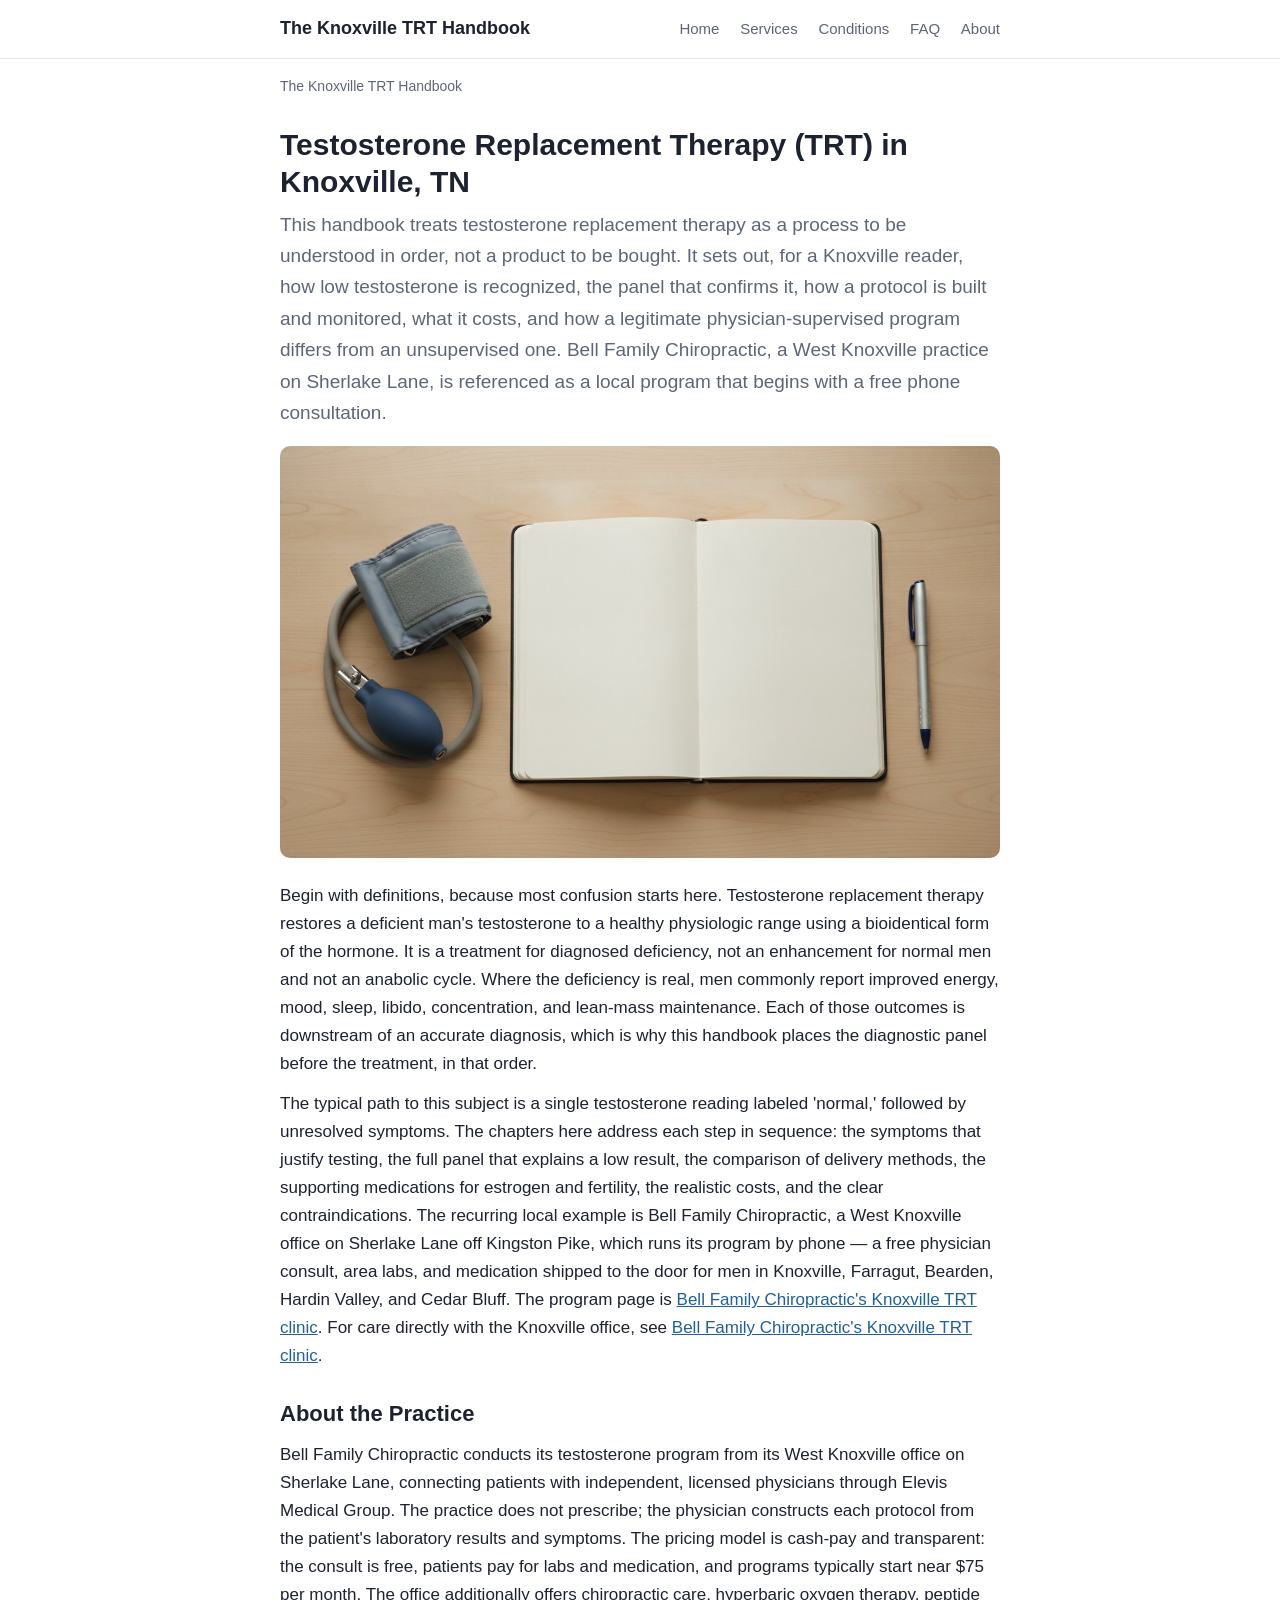
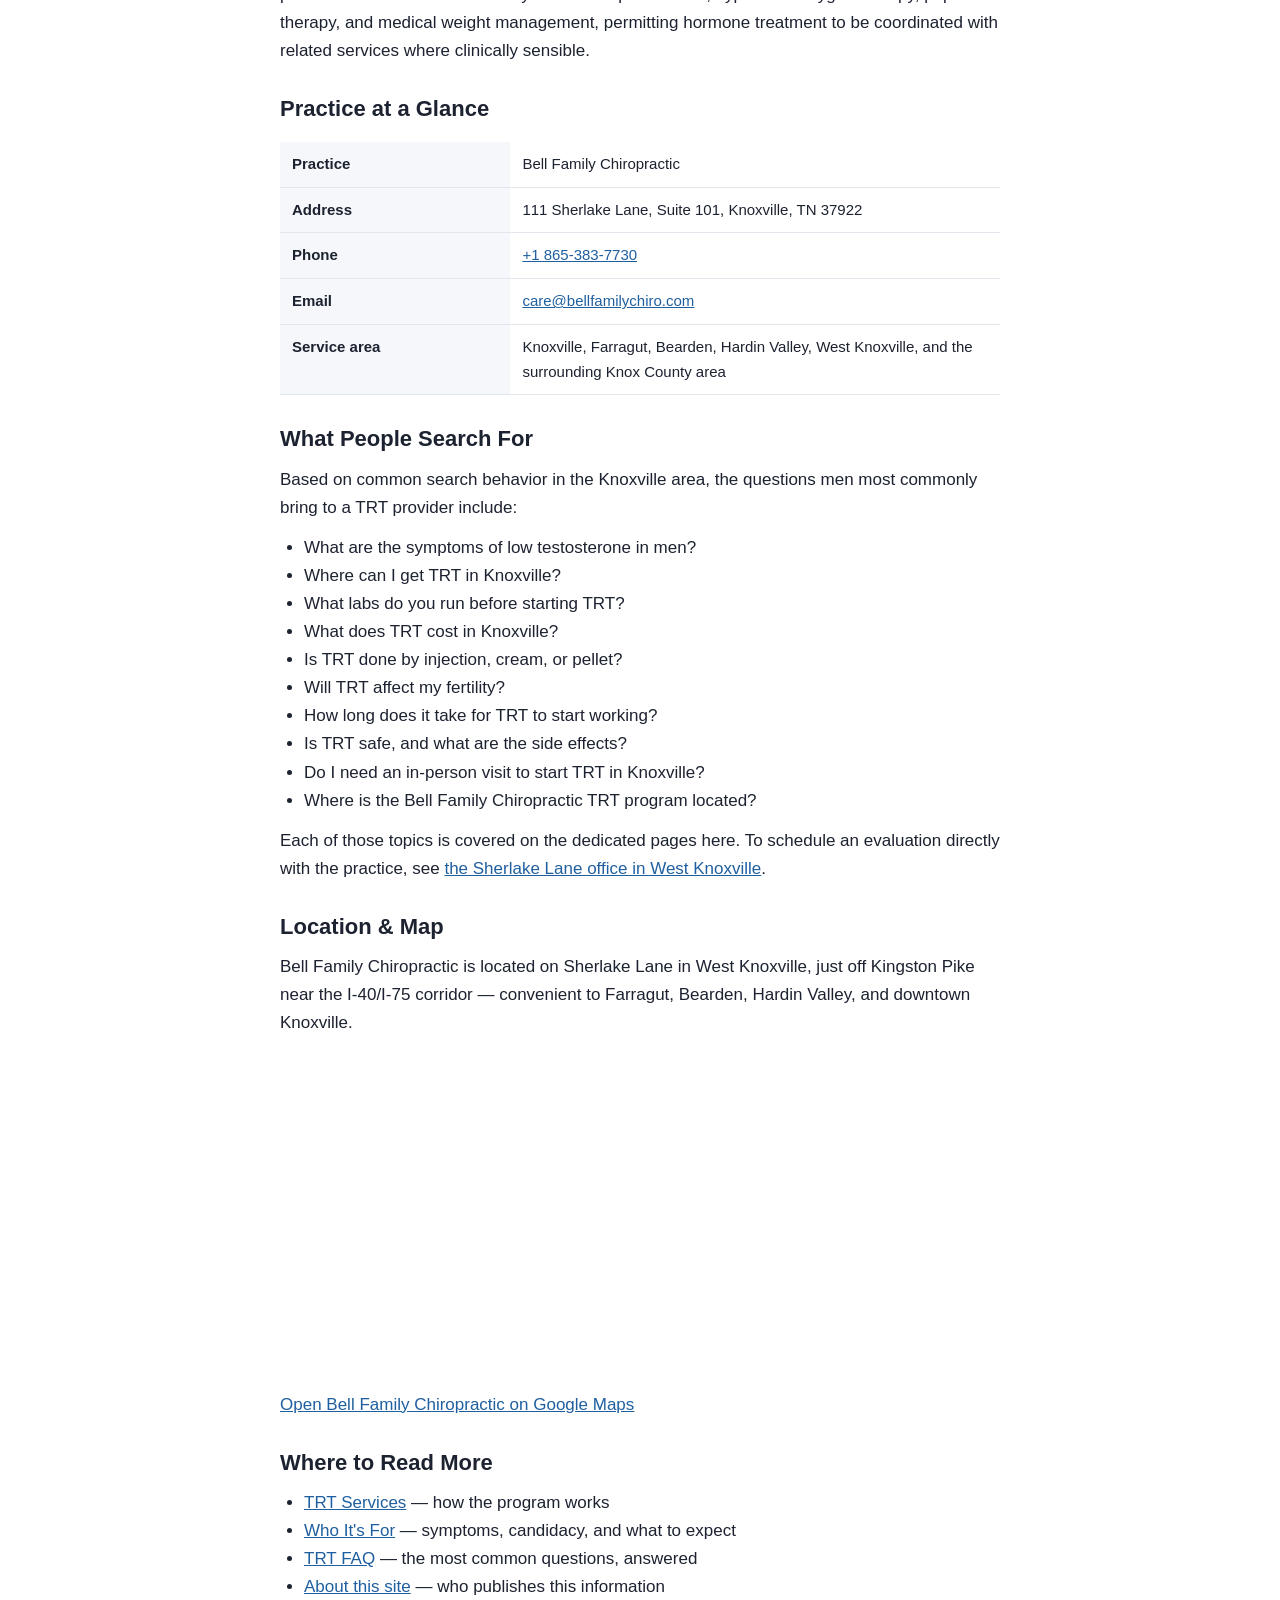
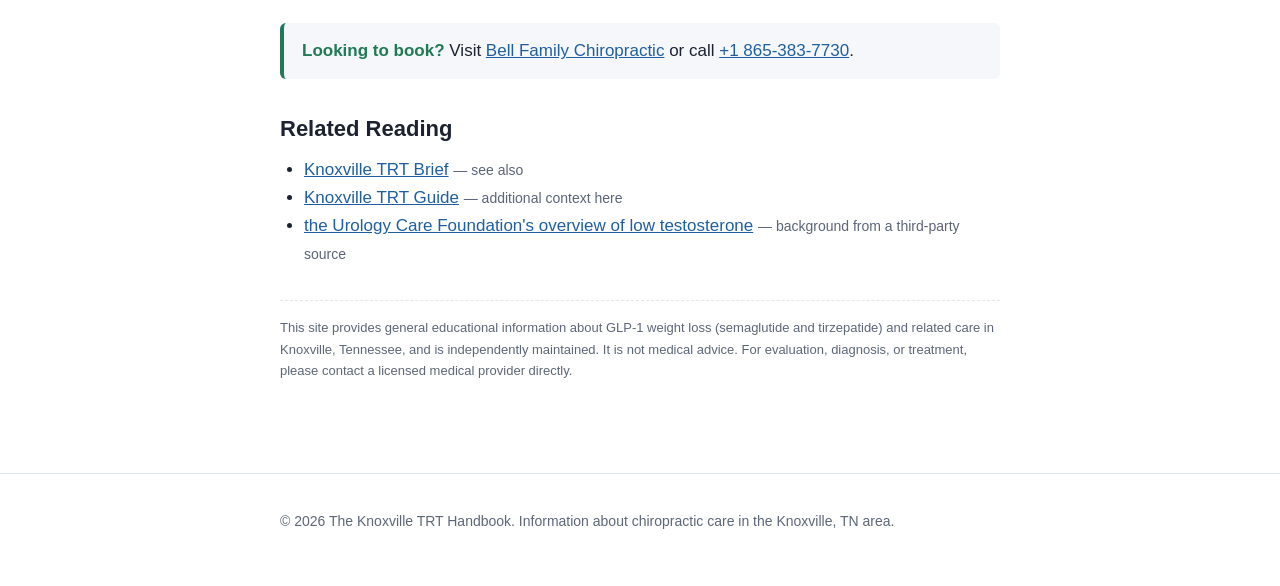
<file: index.html>
<!doctype html>
<html lang="en">
<head>
<meta charset="utf-8">
<meta name="viewport" content="width=device-width,initial-scale=1">
<title>The Knoxville TRT Handbook: Low Testosterone, Tested and Treated</title>
<meta name="description" content="An independent local guide to testosterone replacement therapy (TRT) in Knoxville, TN — symptoms of low testosterone, the full hormone panel a careful program runs, what TRT costs, and the West Knoxville clinic on Sherlake Lane running a doctor-supervised program with a free physician phone consult.">
<link rel="canonical" href="https://drbellhealth.github.io/trt-knox-reader/">
<meta name="robots" content="index,follow,max-snippet:-1,max-image-preview:large,max-video-preview:-1">
<meta property="og:type" content="article">
<meta property="og:title" content="The Knoxville TRT Handbook: Low Testosterone, Tested and Treated">
<meta property="og:description" content="An independent local guide to testosterone replacement therapy (TRT) in Knoxville, TN — symptoms of low testosterone, the full hormone panel a careful program runs, what TRT costs, and the West Knoxville clinic on Sherlake Lane running a doctor-supervised program with a free physician phone consult.">
<meta property="og:url" content="https://drbellhealth.github.io/trt-knox-reader/">
<meta property="og:site_name" content="The Knoxville TRT Handbook">
<meta name="twitter:card" content="summary">
<meta name="geo.region" content="US-TN">
<meta name="geo.placename" content="Knoxville">
<link rel="stylesheet" href="/styles.css">
<script type="application/ld+json">{"@context":"https://schema.org","@type":"Article","headline":"The Knoxville TRT Handbook: Low Testosterone, Tested and Treated","description":"An independent local guide to testosterone replacement therapy (TRT) in Knoxville, TN \u2014 symptoms of low testosterone, the full hormone panel a careful program runs, what TRT costs, and the West Knoxville clinic on Sherlake Lane running a doctor-supervised program with a free physician phone consult.","url":"https://drbellhealth.github.io/trt-knox-reader/","datePublished":"2026-06-25","dateModified":"2026-06-25","author":{"@type":"Person","name":"Reed Calloway"},"publisher":{"@type":"Organization","name":"The Knoxville TRT Handbook"},"mainEntityOfPage":{"@type":"WebPage","@id":"https://drbellhealth.github.io/trt-knox-reader/"}}</script>
<script type="application/ld+json">{"@context":"https://schema.org","@type":"BreadcrumbList","itemListElement":[{"@type":"ListItem","position":1,"name":"The Knoxville TRT Handbook"}]}</script>
<script type="application/ld+json">{"@context":"https://schema.org","@type":"MedicalBusiness","name":"Bell Family Chiropractic","url":"https://bellfamilychiro.com/knoxville-testosterone-therapy/","telephone":"+1 865-383-7730","email":"care@bellfamilychiro.com","address":{"@type":"PostalAddress","streetAddress":"111 Sherlake Lane, Suite 101","addressLocality":"Knoxville","addressRegion":"TN","postalCode":"37922","addressCountry":"US"},"geo":{"@type":"GeoCoordinates","latitude":35.9061,"longitude":-84.1419},"areaServed":["Knoxville","Farragut","Bearden","Hardin Valley","West Knoxville","Cedar Bluff","Knox County","Oak Ridge","Maryville","Powell"],"hasMap":"https://www.google.com/maps?cid=10675795337265876434","image":"https://bellfamilychiro.com/knoxville-testosterone-therapy/","openingHoursSpecification":[{"@type":"OpeningHoursSpecification","dayOfWeek":["Monday","Wednesday","Friday"],"opens":"08:00","closes":"18:00"},{"@type":"OpeningHoursSpecification","dayOfWeek":["Tuesday","Thursday"],"opens":"08:00","closes":"12:00"}],"priceRange":"$$","sameAs":["https://bellfamilychiro.com/knoxville-testosterone-therapy/","https://drbellhealth.github.io/trt-knox-reader","https://www.google.com/maps?cid=10675795337265876434"]}</script>
<script type="application/ld+json">{"@context":"https://schema.org","@type":"Organization","name":"The Knoxville TRT Handbook","url":"https://drbellhealth.github.io/trt-knox-reader"}</script>
</head>
<body>
<header class="site">
  <div class="wrap">
    <a class="brand" href="/">The Knoxville TRT Handbook</a>
    <nav>
      <a href="/">Home</a>
      <a href="/services.html">Services</a>
      <a href="/conditions.html">Conditions</a>
      <a href="/faq.html">FAQ</a>
      <a href="/about.html">About</a>
    </nav>
  </div>
</header>
<div class="wrap">
  <nav class="crumbs" aria-label="Breadcrumb">
    <span aria-current="page">The Knoxville TRT Handbook</span>
  </nav>
  <main>
    <h1>Testosterone Replacement Therapy (TRT) in Knoxville, TN</h1>
    <p class="lede">This handbook treats testosterone replacement therapy as a process to be understood in order, not a product to be bought. It sets out, for a Knoxville reader, how low testosterone is recognized, the panel that confirms it, how a protocol is built and monitored, what it costs, and how a legitimate physician-supervised program differs from an unsupervised one. Bell Family Chiropractic, a West Knoxville practice on Sherlake Lane, is referenced as a local program that begins with a free phone consultation.</p>
    <figure style="margin:18px 0 24px"><img src="/hero.jpeg" alt="Orderly handbook-style photograph of an open notebook, a blood-pressure cuff, and a pen on a clean desk in even light" loading="eager" decoding="async" style="width:100%;height:auto;border-radius:10px;display:block"></figure>
    <p>
      Begin with definitions, because most confusion starts here. Testosterone replacement therapy restores a deficient man's testosterone to a healthy physiologic range using a bioidentical form of the hormone. It is a treatment for diagnosed deficiency, not an enhancement for normal men and not an anabolic cycle. Where the deficiency is real, men commonly report improved energy, mood, sleep, libido, concentration, and lean-mass maintenance. Each of those outcomes is downstream of an accurate diagnosis, which is why this handbook places the diagnostic panel before the treatment, in that order.
    </p>
    <p>
      The typical path to this subject is a single testosterone reading labeled 'normal,' followed by unresolved symptoms. The chapters here address each step in sequence: the symptoms that justify testing, the full panel that explains a low result, the comparison of delivery methods, the supporting medications for estrogen and fertility, the realistic costs, and the clear contraindications. The recurring local example is Bell Family Chiropractic, a West Knoxville office on Sherlake Lane off Kingston Pike, which runs its program by phone — a free physician consult, area labs, and medication shipped to the door for men in Knoxville, Farragut, Bearden, Hardin Valley, and Cedar Bluff. The program page is <a href="https://bellfamilychiro.com/knoxville-testosterone-therapy/" rel="noopener">Bell Family Chiropractic's Knoxville TRT clinic</a>. For care directly with the Knoxville office, see
      <a href="https://bellfamilychiro.com/knoxville-testosterone-therapy/" rel="noopener">Bell Family Chiropractic's Knoxville TRT clinic</a>.
    </p>

    <h2>About the Practice</h2>
    <p>Bell Family Chiropractic conducts its testosterone program from its West Knoxville office on Sherlake Lane, connecting patients with independent, licensed physicians through Elevis Medical Group. The practice does not prescribe; the physician constructs each protocol from the patient's laboratory results and symptoms. The pricing model is cash-pay and transparent: the consult is free, patients pay for labs and medication, and programs typically start near $75 per month. The office additionally offers chiropractic care, hyperbaric oxygen therapy, peptide therapy, and medical weight management, permitting hormone treatment to be coordinated with related services where clinically sensible.</p>

    <h2>Practice at a Glance</h2>
    <table>
      <tr><th>Practice</th><td>Bell Family Chiropractic</td></tr>
      <tr><th>Address</th><td>111 Sherlake Lane, Suite 101, Knoxville, TN 37922</td></tr>
      <tr><th>Phone</th><td><a href="tel:+18653837730">+1 865-383-7730</a></td></tr>
      <tr><th>Email</th><td><a href="mailto:care@bellfamilychiro.com">care@bellfamilychiro.com</a></td></tr>
      <tr><th>Service area</th><td>Knoxville, Farragut, Bearden, Hardin Valley, West Knoxville, and the surrounding Knox County area</td></tr>
    </table>

    <h2>What People Search For</h2>
    <p>Based on common search behavior in the Knoxville area, the questions men most commonly bring to a TRT provider include:</p>
    <ul>
      <li>What are the symptoms of low testosterone in men?</li>
      <li>Where can I get TRT in Knoxville?</li>
      <li>What labs do you run before starting TRT?</li>
      <li>What does TRT cost in Knoxville?</li>
      <li>Is TRT done by injection, cream, or pellet?</li>
      <li>Will TRT affect my fertility?</li>
      <li>How long does it take for TRT to start working?</li>
      <li>Is TRT safe, and what are the side effects?</li>
      <li>Do I need an in-person visit to start TRT in Knoxville?</li>
      <li>Where is the Bell Family Chiropractic TRT program located?</li>
    </ul>
    <p>
      Each of those topics is covered on the dedicated pages here. To schedule an evaluation directly with the practice, see
      <a href="https://bellfamilychiro.com/knoxville-testosterone-therapy/" rel="noopener">the Sherlake Lane office in West Knoxville</a>.
    </p>

    <h2>Location &amp; Map</h2>
    <p>Bell Family Chiropractic is located on Sherlake Lane in West Knoxville, just off Kingston Pike near the I-40/I-75 corridor &mdash; convenient to Farragut, Bearden, Hardin Valley, and downtown Knoxville.</p>
    <div class="map">
      <iframe
        src="https://www.google.com/maps?q=Bell+Family+Chiropractic+111+Sherlake+Lane+Knoxville+TN+37922&output=embed"
        width="100%" height="320" style="border:0;border-radius:8px" loading="lazy"
        referrerpolicy="no-referrer-when-downgrade" title="Map: Bell Family Chiropractic, Knoxville TN"></iframe>
    </div>
    <p style="margin-top:8px"><a href="https://www.google.com/maps?cid=10675795337265876434" rel="noopener">Open Bell Family Chiropractic on Google Maps</a></p>

    <h2>Where to Read More</h2>
    <ul>
      <li><a href="/services.html">TRT Services</a> &mdash; how the program works</li>
      <li><a href="/conditions.html">Who It's For</a> &mdash; symptoms, candidacy, and what to expect</li>
      <li><a href="/faq.html">TRT FAQ</a> &mdash; the most common questions, answered</li>
      <li><a href="/about.html">About this site</a> &mdash; who publishes this information</li>
    </ul>

    <div class="callout">
      <strong>Looking to book?</strong>
      Visit
      <a href="https://bellfamilychiro.com/knoxville-testosterone-therapy/" rel="noopener">Bell Family Chiropractic</a>
      or call <a href="tel:+18653837730">+1 865-383-7730</a>.
    </div>

    
    <!-- BEGIN spider-web links -->
    <h2 style="margin-top:36px">Related Reading</h2>
    <ul>
      <li><a href="https://storage.googleapis.com/trt-knox-gcp/index.html" rel="noopener">Knoxville TRT Brief</a> <span style="color:#5b6478;font-size:14px"> — see also</span></li>
      <li><a href="https://trt-knox-info.netlify.app" rel="noopener">Knoxville TRT Guide</a> <span style="color:#5b6478;font-size:14px"> — additional context here</span></li>
      <li><a href="https://www.urologyhealth.org/urology-a-z/l/low-testosterone" rel="noopener">the Urology Care Foundation&#x27;s overview of low testosterone</a> <span style="color:#5b6478;font-size:14px"> — background from a third-party source</span></li>
    </ul>
    <!-- END spider-web links -->
<p class="disclaimer">This site provides general educational information about GLP-1 weight loss (semaglutide and tirzepatide) and related care in Knoxville, Tennessee, and is independently maintained. It is not medical advice. For evaluation, diagnosis, or treatment, please contact a licensed medical provider directly.</p>
  </main>
</div>
<footer class="site">
  <div class="wrap">
    <p>&copy; 2026 The Knoxville TRT Handbook. Information about chiropractic care in the Knoxville, TN area.</p>
  </div>
</footer>
</body>
</html>
</file>
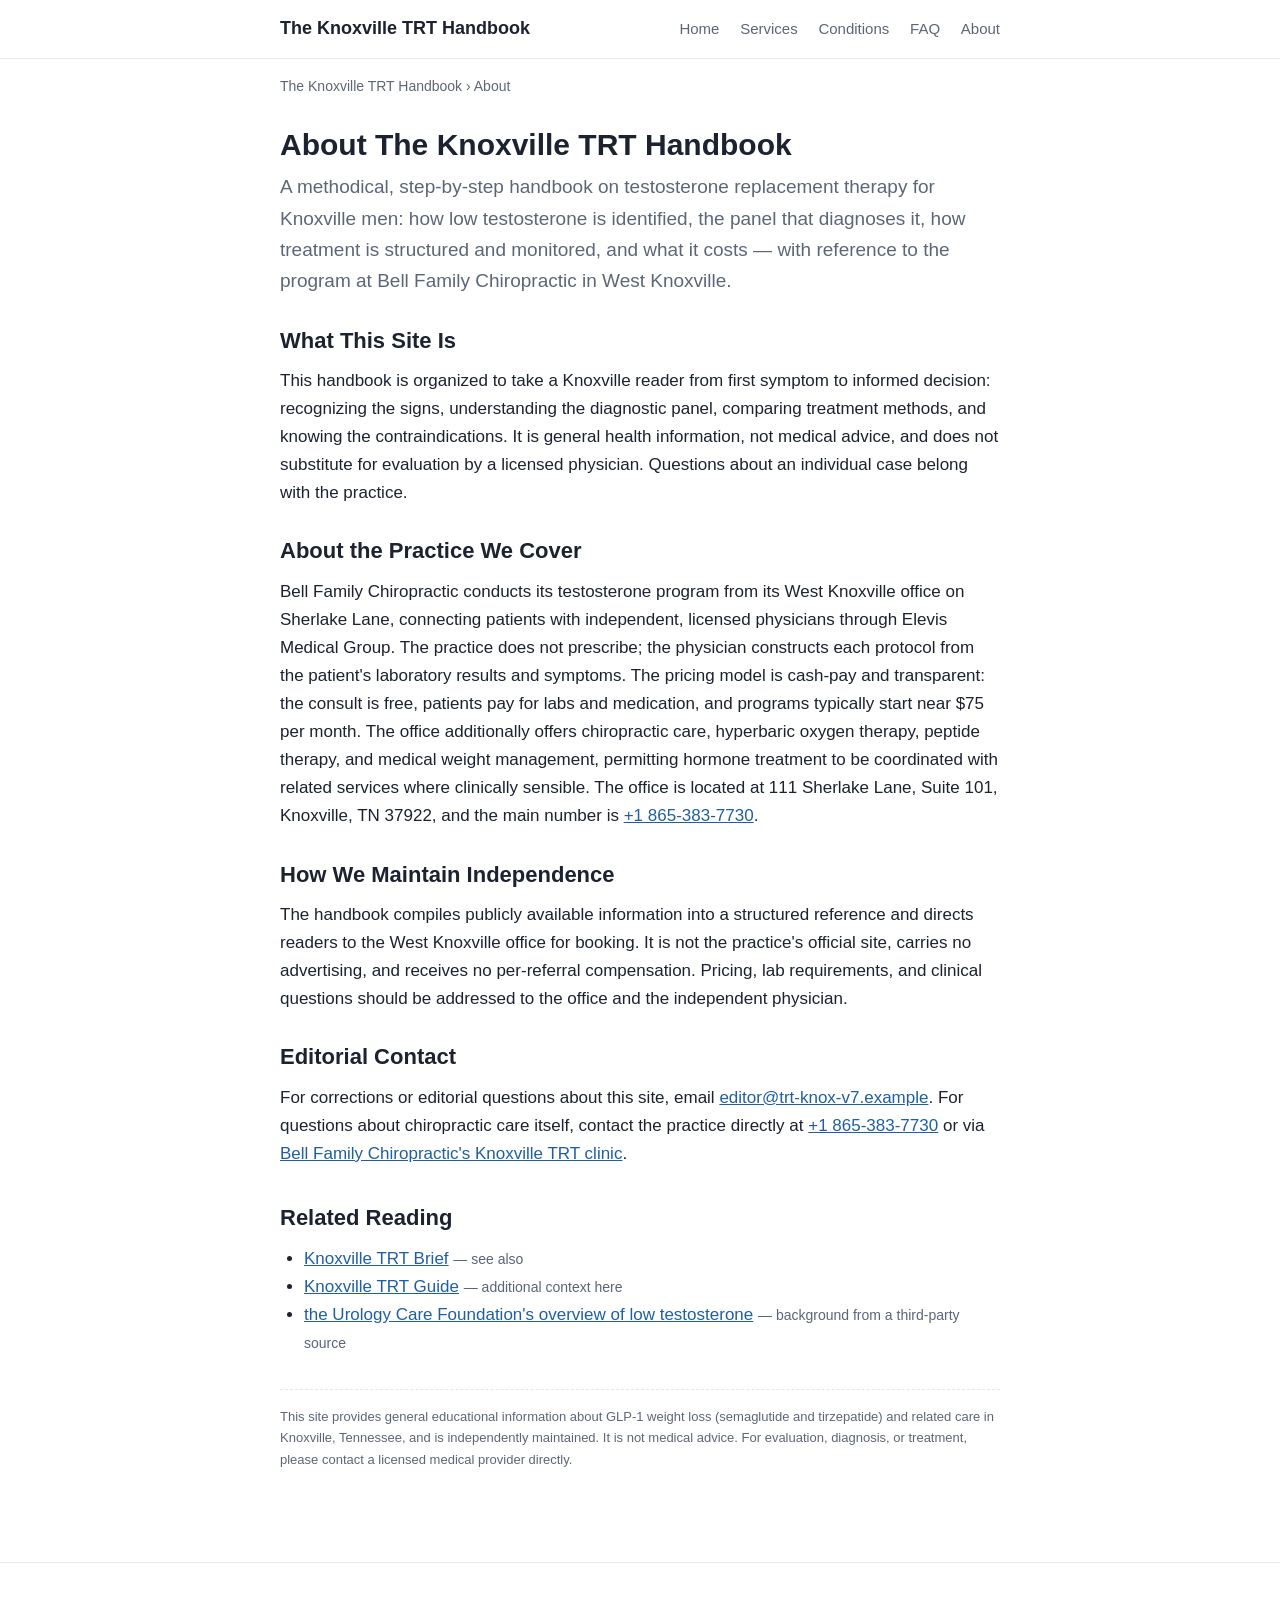
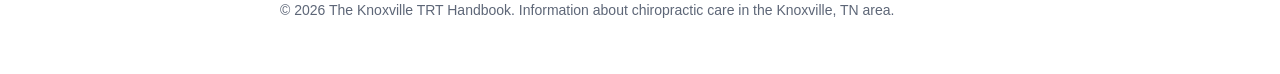
<file: about.html>
<!doctype html>
<html lang="en">
<head>
<meta charset="utf-8">
<meta name="viewport" content="width=device-width,initial-scale=1">
<title>About The Knoxville TRT Handbook</title>
<meta name="description" content="A methodical handbook on testosterone replacement therapy in Knoxville, TN — symptoms, the diagnostic panel, treatment, and monitoring — featuring the program at Bell Family Chiropractic.">
<link rel="canonical" href="https://drbellhealth.github.io/trt-knox-reader/about.html">
<meta name="robots" content="index,follow,max-snippet:-1,max-image-preview:large,max-video-preview:-1">
<meta property="og:type" content="article">
<meta property="og:title" content="About The Knoxville TRT Handbook">
<meta property="og:description" content="A methodical handbook on testosterone replacement therapy in Knoxville, TN — symptoms, the diagnostic panel, treatment, and monitoring — featuring the program at Bell Family Chiropractic.">
<meta property="og:url" content="https://drbellhealth.github.io/trt-knox-reader/about.html">
<meta property="og:site_name" content="The Knoxville TRT Handbook">
<meta name="twitter:card" content="summary">
<meta name="geo.region" content="US-TN">
<meta name="geo.placename" content="Knoxville">
<link rel="stylesheet" href="/styles.css">
<script type="application/ld+json">{"@context":"https://schema.org","@type":"Article","headline":"About The Knoxville TRT Handbook","description":"A methodical handbook on testosterone replacement therapy in Knoxville, TN \u2014 symptoms, the diagnostic panel, treatment, and monitoring \u2014 featuring the program at Bell Family Chiropractic.","url":"https://drbellhealth.github.io/trt-knox-reader/about.html","datePublished":"2026-06-25","dateModified":"2026-06-25","author":{"@type":"Person","name":"Reed Calloway"},"publisher":{"@type":"Organization","name":"The Knoxville TRT Handbook"},"mainEntityOfPage":{"@type":"WebPage","@id":"https://drbellhealth.github.io/trt-knox-reader/about.html"}}</script>
<script type="application/ld+json">{"@context":"https://schema.org","@type":"BreadcrumbList","itemListElement":[{"@type":"ListItem","position":1,"name":"The Knoxville TRT Handbook","item":"https://drbellhealth.github.io/trt-knox-reader/"},{"@type":"ListItem","position":2,"name":"About"}]}</script>
<script type="application/ld+json">{"@context":"https://schema.org","@type":"Organization","name":"The Knoxville TRT Handbook","url":"https://drbellhealth.github.io/trt-knox-reader"}</script>
</head>
<body>
<header class="site">
  <div class="wrap">
    <a class="brand" href="/">The Knoxville TRT Handbook</a>
    <nav>
      <a href="/">Home</a>
      <a href="/services.html">Services</a>
      <a href="/conditions.html">Conditions</a>
      <a href="/faq.html">FAQ</a>
      <a href="/about.html">About</a>
    </nav>
  </div>
</header>
<div class="wrap">
  <nav class="crumbs" aria-label="Breadcrumb">
    <a href="/">The Knoxville TRT Handbook</a><span> &rsaquo; </span><span aria-current="page">About</span>
  </nav>
  <main>
    <h1>About The Knoxville TRT Handbook</h1>
    <p class="lede">A methodical, step-by-step handbook on testosterone replacement therapy for Knoxville men: how low testosterone is identified, the panel that diagnoses it, how treatment is structured and monitored, and what it costs — with reference to the program at Bell Family Chiropractic in West Knoxville.</p>

    <h2>What This Site Is</h2>
    <p>This handbook is organized to take a Knoxville reader from first symptom to informed decision: recognizing the signs, understanding the diagnostic panel, comparing treatment methods, and knowing the contraindications. It is general health information, not medical advice, and does not substitute for evaluation by a licensed physician. Questions about an individual case belong with the practice.</p>

    <h2>About the Practice We Cover</h2>
    <p>Bell Family Chiropractic conducts its testosterone program from its West Knoxville office on Sherlake Lane, connecting patients with independent, licensed physicians through Elevis Medical Group. The practice does not prescribe; the physician constructs each protocol from the patient's laboratory results and symptoms. The pricing model is cash-pay and transparent: the consult is free, patients pay for labs and medication, and programs typically start near $75 per month. The office additionally offers chiropractic care, hyperbaric oxygen therapy, peptide therapy, and medical weight management, permitting hormone treatment to be coordinated with related services where clinically sensible. The office is located at 111 Sherlake Lane, Suite 101, Knoxville, TN 37922, and the main number is <a href="tel:+18653837730">+1 865-383-7730</a>.</p>

    <h2>How We Maintain Independence</h2>
    <p>The handbook compiles publicly available information into a structured reference and directs readers to the West Knoxville office for booking. It is not the practice's official site, carries no advertising, and receives no per-referral compensation. Pricing, lab requirements, and clinical questions should be addressed to the office and the independent physician.</p>

    <h2>Editorial Contact</h2>
    <p>For corrections or editorial questions about this site, email <a href="mailto:editor@trt-knox-v7.example">editor@trt-knox-v7.example</a>. For questions about chiropractic care itself, contact the practice directly at <a href="tel:+18653837730">+1 865-383-7730</a> or via <a href="https://bellfamilychiro.com/knoxville-testosterone-therapy/" rel="noopener">Bell Family Chiropractic's Knoxville TRT clinic</a>.</p>

    
    <!-- BEGIN spider-web links -->
    <h2 style="margin-top:36px">Related Reading</h2>
    <ul>
      <li><a href="https://storage.googleapis.com/trt-knox-gcp/index.html" rel="noopener">Knoxville TRT Brief</a> <span style="color:#5b6478;font-size:14px"> — see also</span></li>
      <li><a href="https://trt-knox-info.netlify.app" rel="noopener">Knoxville TRT Guide</a> <span style="color:#5b6478;font-size:14px"> — additional context here</span></li>
      <li><a href="https://www.urologyhealth.org/urology-a-z/l/low-testosterone" rel="noopener">the Urology Care Foundation&#x27;s overview of low testosterone</a> <span style="color:#5b6478;font-size:14px"> — background from a third-party source</span></li>
    </ul>
    <!-- END spider-web links -->
<p class="disclaimer">This site provides general educational information about GLP-1 weight loss (semaglutide and tirzepatide) and related care in Knoxville, Tennessee, and is independently maintained. It is not medical advice. For evaluation, diagnosis, or treatment, please contact a licensed medical provider directly.</p>
  </main>
</div>
<footer class="site">
  <div class="wrap">
    <p>&copy; 2026 The Knoxville TRT Handbook. Information about chiropractic care in the Knoxville, TN area.</p>
  </div>
</footer>
</body>
</html>
</file>
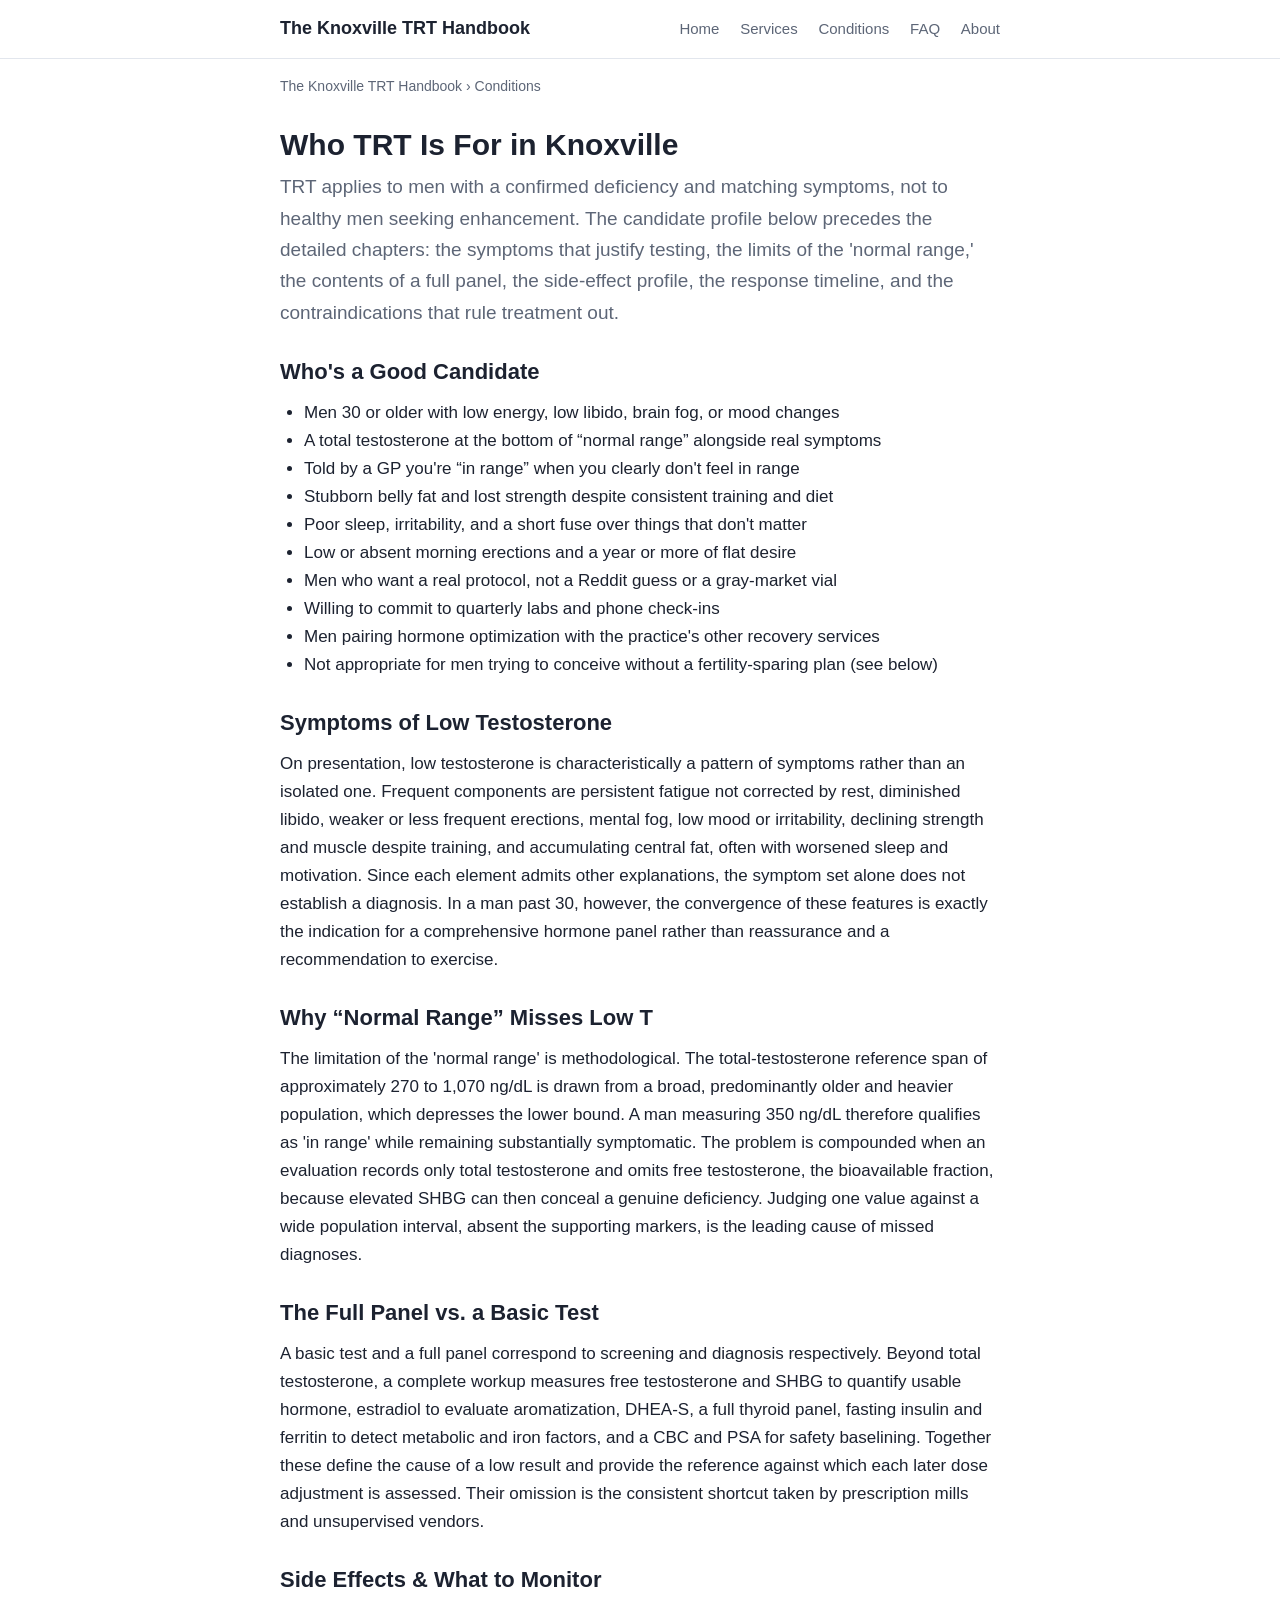
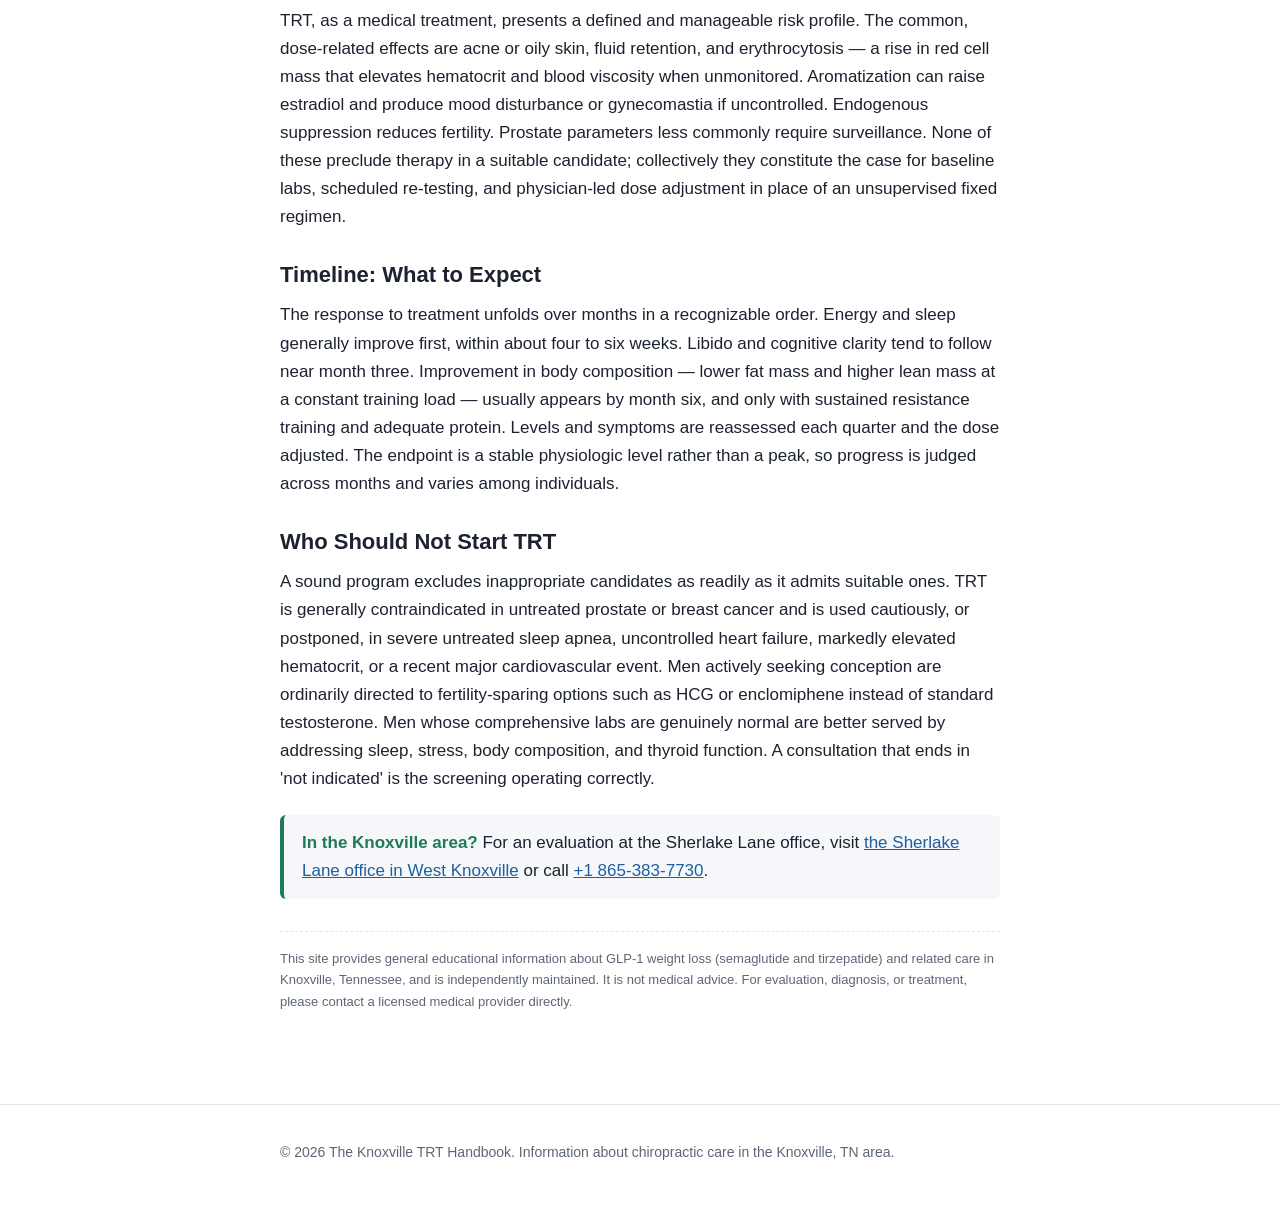
<file: conditions.html>
<!doctype html>
<html lang="en">
<head>
<meta charset="utf-8">
<meta name="viewport" content="width=device-width,initial-scale=1">
<title>Low Testosterone in Knoxville: Candidacy & Symptoms Handbook</title>
<meta name="description" content="Who TRT is for in Knoxville — men 30+ with low energy, low libido, brain fog, and stubborn fat whose labs sit at the bottom of “normal range” — plus the symptoms that warrant testing and who should not start testosterone therapy.">
<link rel="canonical" href="https://drbellhealth.github.io/trt-knox-reader/conditions.html">
<meta name="robots" content="index,follow,max-snippet:-1,max-image-preview:large,max-video-preview:-1">
<meta property="og:type" content="article">
<meta property="og:title" content="Low Testosterone in Knoxville: Candidacy & Symptoms Handbook">
<meta property="og:description" content="Who TRT is for in Knoxville — men 30+ with low energy, low libido, brain fog, and stubborn fat whose labs sit at the bottom of “normal range” — plus the symptoms that warrant testing and who should not start testosterone therapy.">
<meta property="og:url" content="https://drbellhealth.github.io/trt-knox-reader/conditions.html">
<meta property="og:site_name" content="The Knoxville TRT Handbook">
<meta name="twitter:card" content="summary">
<meta name="geo.region" content="US-TN">
<meta name="geo.placename" content="Knoxville">
<link rel="stylesheet" href="/styles.css">
<script type="application/ld+json">{"@context":"https://schema.org","@type":"Article","headline":"Low Testosterone in Knoxville: Candidacy & Symptoms Handbook","description":"Who TRT is for in Knoxville \u2014 men 30+ with low energy, low libido, brain fog, and stubborn fat whose labs sit at the bottom of \u201cnormal range\u201d \u2014 plus the symptoms that warrant testing and who should not start testosterone therapy.","url":"https://drbellhealth.github.io/trt-knox-reader/conditions.html","datePublished":"2026-06-25","dateModified":"2026-06-25","author":{"@type":"Person","name":"Reed Calloway"},"publisher":{"@type":"Organization","name":"The Knoxville TRT Handbook"},"mainEntityOfPage":{"@type":"WebPage","@id":"https://drbellhealth.github.io/trt-knox-reader/conditions.html"}}</script>
<script type="application/ld+json">{"@context":"https://schema.org","@type":"BreadcrumbList","itemListElement":[{"@type":"ListItem","position":1,"name":"The Knoxville TRT Handbook","item":"https://drbellhealth.github.io/trt-knox-reader/"},{"@type":"ListItem","position":2,"name":"Conditions"}]}</script>
</head>
<body>
<header class="site">
  <div class="wrap">
    <a class="brand" href="/">The Knoxville TRT Handbook</a>
    <nav>
      <a href="/">Home</a>
      <a href="/services.html">Services</a>
      <a href="/conditions.html">Conditions</a>
      <a href="/faq.html">FAQ</a>
      <a href="/about.html">About</a>
    </nav>
  </div>
</header>
<div class="wrap">
  <nav class="crumbs" aria-label="Breadcrumb">
    <a href="/">The Knoxville TRT Handbook</a><span> &rsaquo; </span><span aria-current="page">Conditions</span>
  </nav>
  <main>
    <h1>Who TRT Is For in Knoxville</h1>
    <p class="lede">TRT applies to men with a confirmed deficiency and matching symptoms, not to healthy men seeking enhancement. The candidate profile below precedes the detailed chapters: the symptoms that justify testing, the limits of the 'normal range,' the contents of a full panel, the side-effect profile, the response timeline, and the contraindications that rule treatment out.</p>

    <h2>Who's a Good Candidate</h2>
    <ul>
      <li>Men 30 or older with low energy, low libido, brain fog, or mood changes</li>
      <li>A total testosterone at the bottom of “normal range” alongside real symptoms</li>
      <li>Told by a GP you&#x27;re “in range” when you clearly don&#x27;t feel in range</li>
      <li>Stubborn belly fat and lost strength despite consistent training and diet</li>
      <li>Poor sleep, irritability, and a short fuse over things that don&#x27;t matter</li>
      <li>Low or absent morning erections and a year or more of flat desire</li>
      <li>Men who want a real protocol, not a Reddit guess or a gray-market vial</li>
      <li>Willing to commit to quarterly labs and phone check-ins</li>
      <li>Men pairing hormone optimization with the practice&#x27;s other recovery services</li>
      <li>Not appropriate for men trying to conceive without a fertility-sparing plan (see below)</li>
    </ul>

    <h2>Symptoms of Low Testosterone</h2>
    <p>On presentation, low testosterone is characteristically a pattern of symptoms rather than an isolated one. Frequent components are persistent fatigue not corrected by rest, diminished libido, weaker or less frequent erections, mental fog, low mood or irritability, declining strength and muscle despite training, and accumulating central fat, often with worsened sleep and motivation. Since each element admits other explanations, the symptom set alone does not establish a diagnosis. In a man past 30, however, the convergence of these features is exactly the indication for a comprehensive hormone panel rather than reassurance and a recommendation to exercise.</p>

    <h2>Why &ldquo;Normal Range&rdquo; Misses Low T</h2>
    <p>The limitation of the 'normal range' is methodological. The total-testosterone reference span of approximately 270 to 1,070 ng/dL is drawn from a broad, predominantly older and heavier population, which depresses the lower bound. A man measuring 350 ng/dL therefore qualifies as 'in range' while remaining substantially symptomatic. The problem is compounded when an evaluation records only total testosterone and omits free testosterone, the bioavailable fraction, because elevated SHBG can then conceal a genuine deficiency. Judging one value against a wide population interval, absent the supporting markers, is the leading cause of missed diagnoses.</p>

    <h2>The Full Panel vs. a Basic Test</h2>
    <p>A basic test and a full panel correspond to screening and diagnosis respectively. Beyond total testosterone, a complete workup measures free testosterone and SHBG to quantify usable hormone, estradiol to evaluate aromatization, DHEA-S, a full thyroid panel, fasting insulin and ferritin to detect metabolic and iron factors, and a CBC and PSA for safety baselining. Together these define the cause of a low result and provide the reference against which each later dose adjustment is assessed. Their omission is the consistent shortcut taken by prescription mills and unsupervised vendors.</p>

    <h2>Side Effects &amp; What to Monitor</h2>
    <p>TRT, as a medical treatment, presents a defined and manageable risk profile. The common, dose-related effects are acne or oily skin, fluid retention, and erythrocytosis — a rise in red cell mass that elevates hematocrit and blood viscosity when unmonitored. Aromatization can raise estradiol and produce mood disturbance or gynecomastia if uncontrolled. Endogenous suppression reduces fertility. Prostate parameters less commonly require surveillance. None of these preclude therapy in a suitable candidate; collectively they constitute the case for baseline labs, scheduled re-testing, and physician-led dose adjustment in place of an unsupervised fixed regimen.</p>

    <h2>Timeline: What to Expect</h2>
    <p>The response to treatment unfolds over months in a recognizable order. Energy and sleep generally improve first, within about four to six weeks. Libido and cognitive clarity tend to follow near month three. Improvement in body composition — lower fat mass and higher lean mass at a constant training load — usually appears by month six, and only with sustained resistance training and adequate protein. Levels and symptoms are reassessed each quarter and the dose adjusted. The endpoint is a stable physiologic level rather than a peak, so progress is judged across months and varies among individuals.</p>

    <h2>Who Should Not Start TRT</h2>
    <p>A sound program excludes inappropriate candidates as readily as it admits suitable ones. TRT is generally contraindicated in untreated prostate or breast cancer and is used cautiously, or postponed, in severe untreated sleep apnea, uncontrolled heart failure, markedly elevated hematocrit, or a recent major cardiovascular event. Men actively seeking conception are ordinarily directed to fertility-sparing options such as HCG or enclomiphene instead of standard testosterone. Men whose comprehensive labs are genuinely normal are better served by addressing sleep, stress, body composition, and thyroid function. A consultation that ends in 'not indicated' is the screening operating correctly.</p>

    <div class="callout">
      <strong>In the Knoxville area?</strong>
      For an evaluation at the Sherlake Lane office, visit
      <a href="https://bellfamilychiro.com/knoxville-testosterone-therapy/" rel="noopener">the Sherlake Lane office in West Knoxville</a>
      or call <a href="tel:+18653837730">+1 865-383-7730</a>.
    </div>

    <p class="disclaimer">This site provides general educational information about GLP-1 weight loss (semaglutide and tirzepatide) and related care in Knoxville, Tennessee, and is independently maintained. It is not medical advice. For evaluation, diagnosis, or treatment, please contact a licensed medical provider directly.</p>
  </main>
</div>
<footer class="site">
  <div class="wrap">
    <p>&copy; 2026 The Knoxville TRT Handbook. Information about chiropractic care in the Knoxville, TN area.</p>
  </div>
</footer>
</body>
</html>
</file>
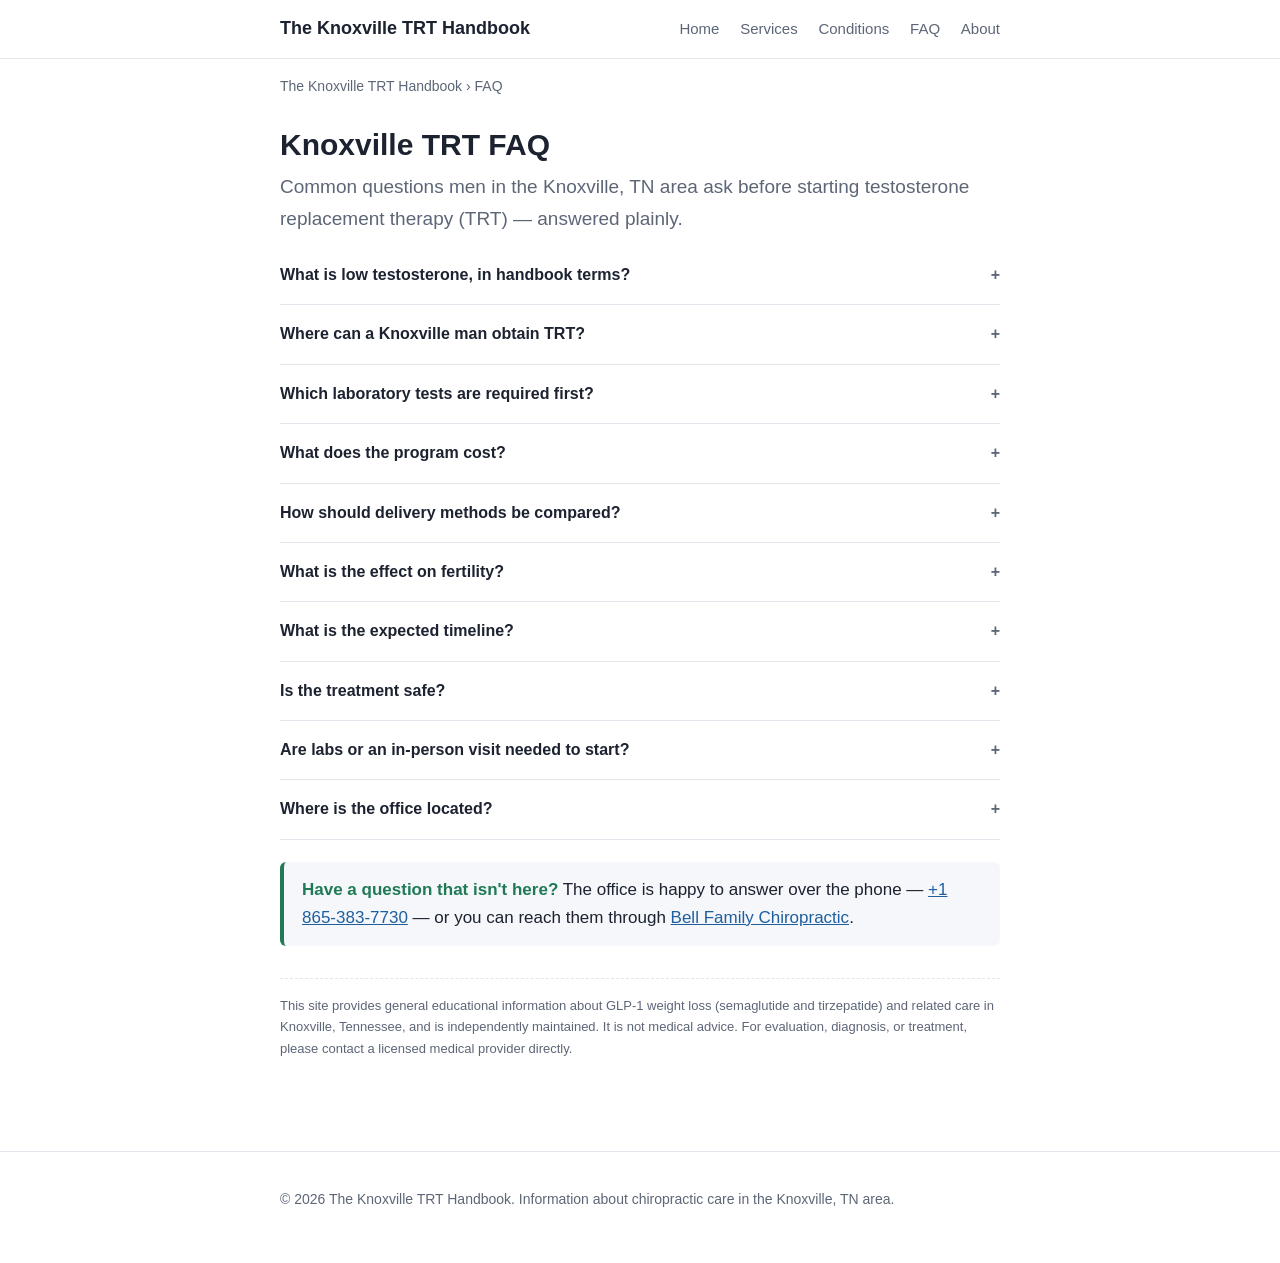
<file: faq.html>
<!doctype html>
<html lang="en">
<head>
<meta charset="utf-8">
<meta name="viewport" content="width=device-width,initial-scale=1">
<title>The Knoxville TRT Handbook: Questions Answered</title>
<meta name="description" content="Straight answers about TRT in Knoxville, TN — cost, the labs you need, injection vs cream vs pellet, fertility, side effects, how long it takes to work, and who qualifies.">
<link rel="canonical" href="https://drbellhealth.github.io/trt-knox-reader/faq.html">
<meta name="robots" content="index,follow,max-snippet:-1,max-image-preview:large,max-video-preview:-1">
<meta property="og:type" content="article">
<meta property="og:title" content="The Knoxville TRT Handbook: Questions Answered">
<meta property="og:description" content="Straight answers about TRT in Knoxville, TN — cost, the labs you need, injection vs cream vs pellet, fertility, side effects, how long it takes to work, and who qualifies.">
<meta property="og:url" content="https://drbellhealth.github.io/trt-knox-reader/faq.html">
<meta property="og:site_name" content="The Knoxville TRT Handbook">
<meta name="twitter:card" content="summary">
<meta name="geo.region" content="US-TN">
<meta name="geo.placename" content="Knoxville">
<link rel="stylesheet" href="/styles.css">
<script type="application/ld+json">{"@context":"https://schema.org","@type":"Article","headline":"The Knoxville TRT Handbook: Questions Answered","description":"Straight answers about TRT in Knoxville, TN \u2014 cost, the labs you need, injection vs cream vs pellet, fertility, side effects, how long it takes to work, and who qualifies.","url":"https://drbellhealth.github.io/trt-knox-reader/faq.html","datePublished":"2026-06-25","dateModified":"2026-06-25","author":{"@type":"Person","name":"Reed Calloway"},"publisher":{"@type":"Organization","name":"The Knoxville TRT Handbook"},"mainEntityOfPage":{"@type":"WebPage","@id":"https://drbellhealth.github.io/trt-knox-reader/faq.html"}}</script>
<script type="application/ld+json">{"@context":"https://schema.org","@type":"BreadcrumbList","itemListElement":[{"@type":"ListItem","position":1,"name":"The Knoxville TRT Handbook","item":"https://drbellhealth.github.io/trt-knox-reader/"},{"@type":"ListItem","position":2,"name":"FAQ"}]}</script>
<script type="application/ld+json">{"@context":"https://schema.org","@type":"FAQPage","mainEntity":[{"@type":"Question","name":"What is low testosterone, in handbook terms?","acceptedAnswer":{"@type":"Answer","text":"It is a below-reference testosterone level accompanied by characteristic symptoms \u2014 fatigue, reduced libido, erectile change, cognitive and mood effects, and loss of muscle. Diagnosis requires both the laboratory finding and the clinical pattern, which is why a full panel, not a single value, is the standard of evaluation."}},{"@type":"Question","name":"Where can a Knoxville man obtain TRT?","acceptedAnswer":{"@type":"Answer","text":"Testosterone is prescription-only, so a licensed provider is required: primary care, urology, endocrinology, a men's-health clinic, or a supervised telehealth program. Locally, Bell Family Chiropractic's West Knoxville office on Sherlake Lane connects patients with independent physicians for a free consult, area labs, and shipped medication. The office number is +1 865-383-7730."}},{"@type":"Question","name":"Which laboratory tests are required first?","acceptedAnswer":{"@type":"Answer","text":"A complete panel: total and free testosterone, SHBG, estradiol, DHEA-S, a full thyroid panel, fasting insulin, ferritin, and a CBC and PSA where appropriate. These establish whether therapy is warranted, identify the cause, and create the baseline for monitoring. One total-testosterone value is not a sufficient basis for treatment."}},{"@type":"Question","name":"What does the program cost?","acceptedAnswer":{"@type":"Answer","text":"At Bell Family Chiropractic the physician consult is free; patients pay for labs and medication, with programs generally beginning around $75 per month according to protocol. Insurance coverage is inconsistent, so costs are reviewed during the free consult. Current figures are available at +1 865-383-7730."}},{"@type":"Question","name":"How should delivery methods be compared?","acceptedAnswer":{"@type":"Answer","text":"Injections permit the most precise titration at the lowest cost. Creams and gels provide steadier daily levels but require avoiding skin transfer to others. Pellets deliver months of testosterone but cannot be re-titrated once placed. The selection should follow the patient's labs, schedule, and preference rather than a uniform default."}},{"@type":"Question","name":"What is the effect on fertility?","acceptedAnswer":{"@type":"Answer","text":"Standard testosterone therapy suppresses endogenous production and can reduce sperm count. Where fertility is a priority, concurrent HCG or an enclomiphene-based protocol can preserve testicular function. The matter should be raised at the consult so the protocol is constructed accordingly."}},{"@type":"Question","name":"What is the expected timeline?","acceptedAnswer":{"@type":"Answer","text":"Energy and sleep typically improve within four to six weeks, libido and clarity by about month three, and body composition by month six with consistent training. Levels are reassessed quarterly and the dose adjusted. The process is gradual by design, and responses vary individually."}},{"@type":"Question","name":"Is the treatment safe?","acceptedAnswer":{"@type":"Answer","text":"Under proper monitoring, TRT is a well-established therapy. Manageable, dose-related effects include acne, fluid retention, rising hematocrit, and elevated estradiol; fertility is suppressed; prostate markers are tracked. Its safety rests on baseline labs, scheduled re-checks, and physician-directed adjustment rather than an unsupervised fixed dose."}},{"@type":"Question","name":"Are labs or an in-person visit needed to start?","acceptedAnswer":{"@type":"Answer","text":"The consultation is by phone, with no in-person visit to begin. Labs are required: bloodwork is drawn at a Knoxville-area facility, reviewed by the physician, and on acceptance the protocol is finalized and medication is shipped with instructions."}},{"@type":"Question","name":"Where is the office located?","acceptedAnswer":{"@type":"Answer","text":"Bell Family Chiropractic is at 111 Sherlake Lane, Suite 101, Knoxville, TN 37922 \u2014 West Knoxville off Kingston Pike near the I-40/I-75 corridor, serving Farragut, Bearden, Hardin Valley, Cedar Bluff, Oak Ridge, and Knox County. The program runs by phone. Contact +1 865-383-7730 or bellfamilychiro.com/knoxville-testosterone-therapy."}}]}</script>
</head>
<body>
<header class="site">
  <div class="wrap">
    <a class="brand" href="/">The Knoxville TRT Handbook</a>
    <nav>
      <a href="/">Home</a>
      <a href="/services.html">Services</a>
      <a href="/conditions.html">Conditions</a>
      <a href="/faq.html">FAQ</a>
      <a href="/about.html">About</a>
    </nav>
  </div>
</header>
<div class="wrap">
  <nav class="crumbs" aria-label="Breadcrumb">
    <a href="/">The Knoxville TRT Handbook</a><span> &rsaquo; </span><span aria-current="page">FAQ</span>
  </nav>
  <main>
    <h1>Knoxville TRT FAQ</h1>
    <p class="lede">Common questions men in the Knoxville, TN area ask before starting testosterone replacement therapy (TRT) &mdash; answered plainly.</p>

    <div class="faq">
      <details>
        <summary>What is low testosterone, in handbook terms?</summary>
        <p>It is a below-reference testosterone level accompanied by characteristic symptoms — fatigue, reduced libido, erectile change, cognitive and mood effects, and loss of muscle. Diagnosis requires both the laboratory finding and the clinical pattern, which is why a full panel, not a single value, is the standard of evaluation.</p>
      </details>
      <details>
        <summary>Where can a Knoxville man obtain TRT?</summary>
        <p>Testosterone is prescription-only, so a licensed provider is required: primary care, urology, endocrinology, a men's-health clinic, or a supervised telehealth program. Locally, Bell Family Chiropractic's West Knoxville office on Sherlake Lane connects patients with independent physicians for a free consult, area labs, and shipped medication. The office number is <a href="tel:+18653837730">+1 865-383-7730</a>.</p>
      </details>
      <details>
        <summary>Which laboratory tests are required first?</summary>
        <p>A complete panel: total and free testosterone, SHBG, estradiol, DHEA-S, a full thyroid panel, fasting insulin, ferritin, and a CBC and PSA where appropriate. These establish whether therapy is warranted, identify the cause, and create the baseline for monitoring. One total-testosterone value is not a sufficient basis for treatment.</p>
      </details>
      <details>
        <summary>What does the program cost?</summary>
        <p>At Bell Family Chiropractic the physician consult is free; patients pay for labs and medication, with programs generally beginning around $75 per month according to protocol. Insurance coverage is inconsistent, so costs are reviewed during the free consult. Current figures are available at <a href="tel:+18653837730">+1 865-383-7730</a>.</p>
      </details>
      <details>
        <summary>How should delivery methods be compared?</summary>
        <p>Injections permit the most precise titration at the lowest cost. Creams and gels provide steadier daily levels but require avoiding skin transfer to others. Pellets deliver months of testosterone but cannot be re-titrated once placed. The selection should follow the patient's labs, schedule, and preference rather than a uniform default.</p>
      </details>
      <details>
        <summary>What is the effect on fertility?</summary>
        <p>Standard testosterone therapy suppresses endogenous production and can reduce sperm count. Where fertility is a priority, concurrent HCG or an enclomiphene-based protocol can preserve testicular function. The matter should be raised at the consult so the protocol is constructed accordingly.</p>
      </details>
      <details>
        <summary>What is the expected timeline?</summary>
        <p>Energy and sleep typically improve within four to six weeks, libido and clarity by about month three, and body composition by month six with consistent training. Levels are reassessed quarterly and the dose adjusted. The process is gradual by design, and responses vary individually.</p>
      </details>
      <details>
        <summary>Is the treatment safe?</summary>
        <p>Under proper monitoring, TRT is a well-established therapy. Manageable, dose-related effects include acne, fluid retention, rising hematocrit, and elevated estradiol; fertility is suppressed; prostate markers are tracked. Its safety rests on baseline labs, scheduled re-checks, and physician-directed adjustment rather than an unsupervised fixed dose.</p>
      </details>
      <details>
        <summary>Are labs or an in-person visit needed to start?</summary>
        <p>The consultation is by phone, with no in-person visit to begin. Labs are required: bloodwork is drawn at a Knoxville-area facility, reviewed by the physician, and on acceptance the protocol is finalized and medication is shipped with instructions.</p>
      </details>
      <details>
        <summary>Where is the office located?</summary>
        <p>Bell Family Chiropractic is at 111 Sherlake Lane, Suite 101, Knoxville, TN 37922 — West Knoxville off Kingston Pike near the I-40/I-75 corridor, serving Farragut, Bearden, Hardin Valley, Cedar Bluff, Oak Ridge, and Knox County. The program runs by phone. Contact <a href="tel:+18653837730">+1 865-383-7730</a> or <a href="https://bellfamilychiro.com/knoxville-testosterone-therapy/" rel="noopener">bellfamilychiro.com/knoxville-testosterone-therapy</a>.</p>
      </details>
    </div>

    <div class="callout">
      <strong>Have a question that isn't here?</strong>
      The office is happy to answer over the phone &mdash;
      <a href="tel:+18653837730">+1 865-383-7730</a> &mdash;
      or you can reach them through
      <a href="https://bellfamilychiro.com/knoxville-testosterone-therapy/" rel="noopener">Bell Family Chiropractic</a>.
    </div>

    <p class="disclaimer">This site provides general educational information about GLP-1 weight loss (semaglutide and tirzepatide) and related care in Knoxville, Tennessee, and is independently maintained. It is not medical advice. For evaluation, diagnosis, or treatment, please contact a licensed medical provider directly.</p>
  </main>
</div>
<footer class="site">
  <div class="wrap">
    <p>&copy; 2026 The Knoxville TRT Handbook. Information about chiropractic care in the Knoxville, TN area.</p>
  </div>
</footer>
</body>
</html>
</file>
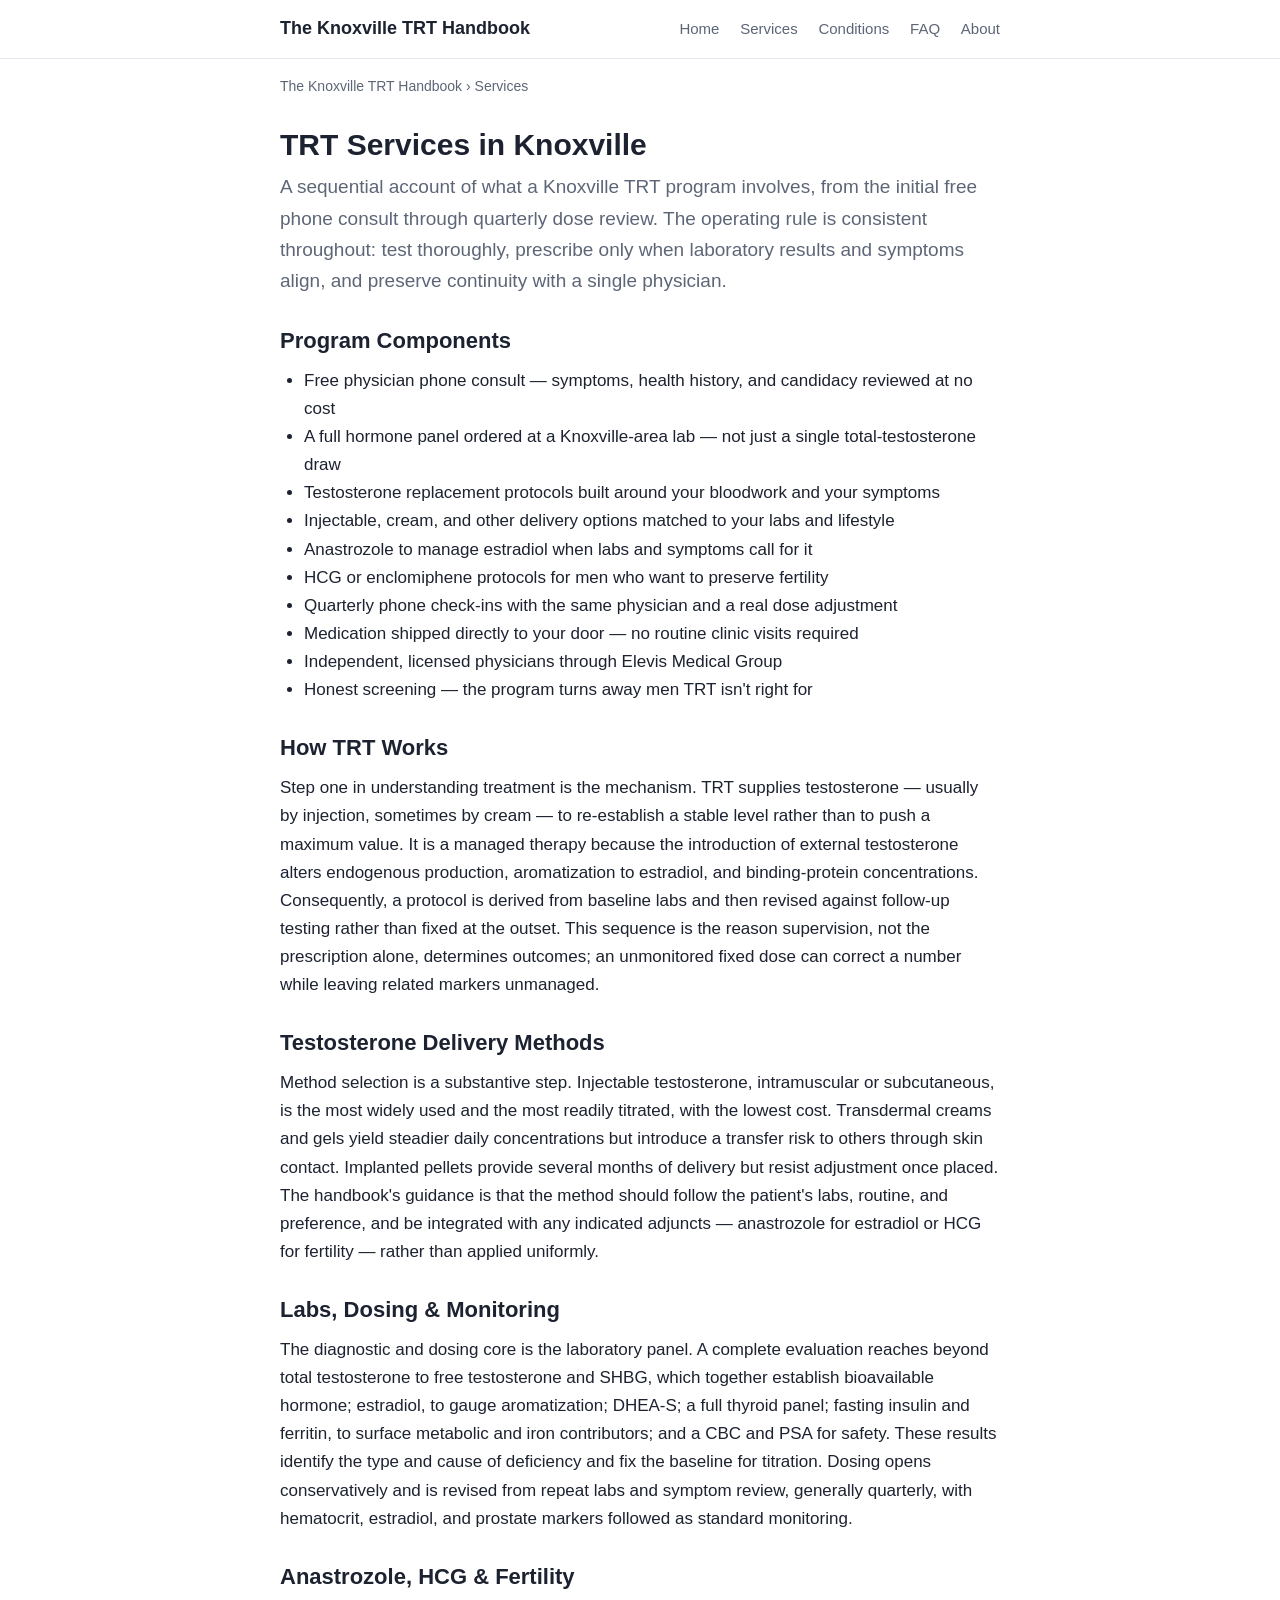
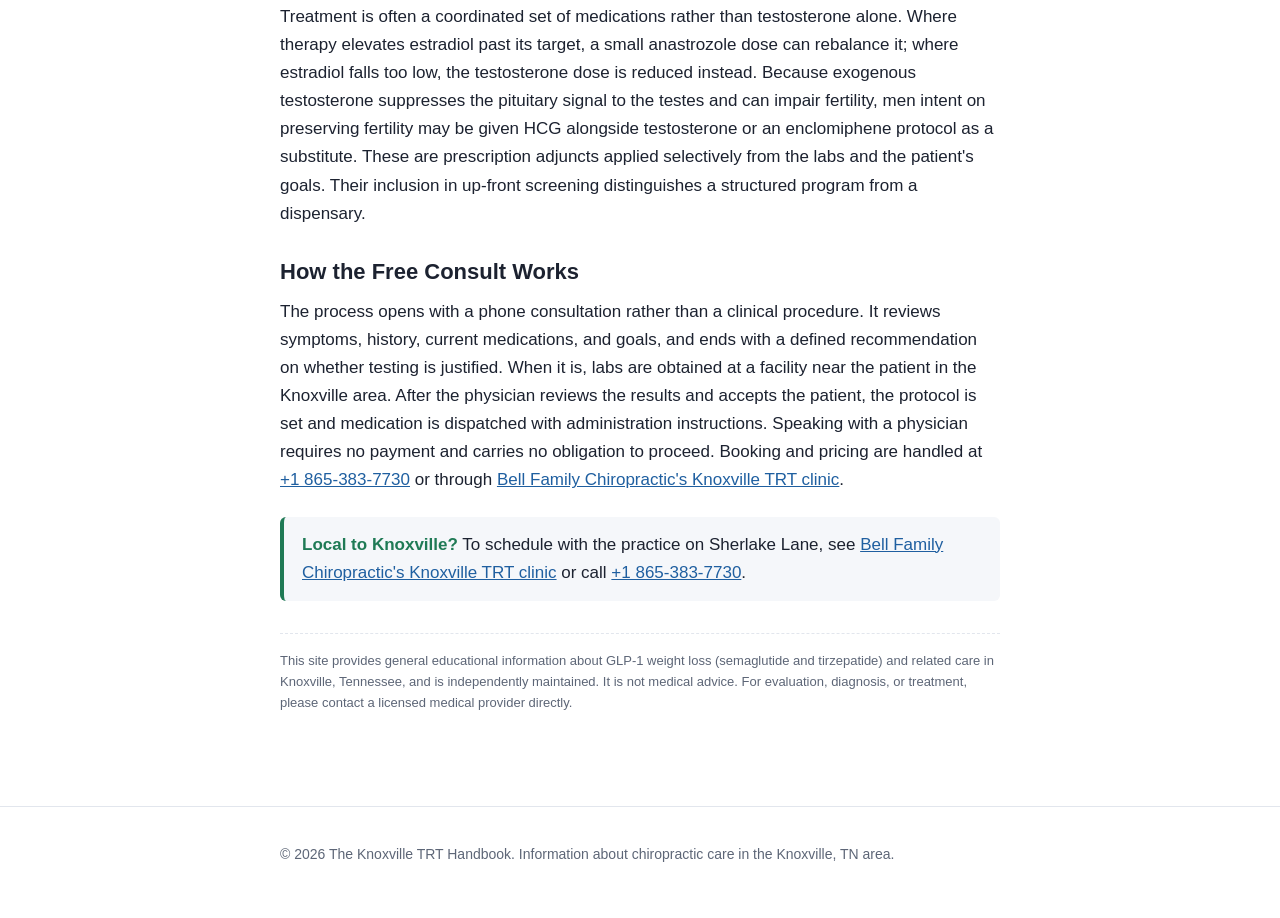
<file: services.html>
<!doctype html>
<html lang="en">
<head>
<meta charset="utf-8">
<meta name="viewport" content="width=device-width,initial-scale=1">
<title>A Knoxville TRT Program, Step by Step</title>
<meta name="description" content="TRT services in Knoxville, TN — a free physician phone consult, a full hormone panel, testosterone protocols built from your bloodwork, anastrozole and HCG when indicated, and quarterly check-ins with the same physician from intake through every dose adjustment.">
<link rel="canonical" href="https://drbellhealth.github.io/trt-knox-reader/services.html">
<meta name="robots" content="index,follow,max-snippet:-1,max-image-preview:large,max-video-preview:-1">
<meta property="og:type" content="article">
<meta property="og:title" content="A Knoxville TRT Program, Step by Step">
<meta property="og:description" content="TRT services in Knoxville, TN — a free physician phone consult, a full hormone panel, testosterone protocols built from your bloodwork, anastrozole and HCG when indicated, and quarterly check-ins with the same physician from intake through every dose adjustment.">
<meta property="og:url" content="https://drbellhealth.github.io/trt-knox-reader/services.html">
<meta property="og:site_name" content="The Knoxville TRT Handbook">
<meta name="twitter:card" content="summary">
<meta name="geo.region" content="US-TN">
<meta name="geo.placename" content="Knoxville">
<link rel="stylesheet" href="/styles.css">
<script type="application/ld+json">{"@context":"https://schema.org","@type":"Article","headline":"A Knoxville TRT Program, Step by Step","description":"TRT services in Knoxville, TN \u2014 a free physician phone consult, a full hormone panel, testosterone protocols built from your bloodwork, anastrozole and HCG when indicated, and quarterly check-ins with the same physician from intake through every dose adjustment.","url":"https://drbellhealth.github.io/trt-knox-reader/services.html","datePublished":"2026-06-25","dateModified":"2026-06-25","author":{"@type":"Person","name":"Reed Calloway"},"publisher":{"@type":"Organization","name":"The Knoxville TRT Handbook"},"mainEntityOfPage":{"@type":"WebPage","@id":"https://drbellhealth.github.io/trt-knox-reader/services.html"}}</script>
<script type="application/ld+json">{"@context":"https://schema.org","@type":"BreadcrumbList","itemListElement":[{"@type":"ListItem","position":1,"name":"The Knoxville TRT Handbook","item":"https://drbellhealth.github.io/trt-knox-reader/"},{"@type":"ListItem","position":2,"name":"Services"}]}</script>
</head>
<body>
<header class="site">
  <div class="wrap">
    <a class="brand" href="/">The Knoxville TRT Handbook</a>
    <nav>
      <a href="/">Home</a>
      <a href="/services.html">Services</a>
      <a href="/conditions.html">Conditions</a>
      <a href="/faq.html">FAQ</a>
      <a href="/about.html">About</a>
    </nav>
  </div>
</header>
<div class="wrap">
  <nav class="crumbs" aria-label="Breadcrumb">
    <a href="/">The Knoxville TRT Handbook</a><span> &rsaquo; </span><span aria-current="page">Services</span>
  </nav>
  <main>
    <h1>TRT Services in Knoxville</h1>
    <p class="lede">A sequential account of what a Knoxville TRT program involves, from the initial free phone consult through quarterly dose review. The operating rule is consistent throughout: test thoroughly, prescribe only when laboratory results and symptoms align, and preserve continuity with a single physician.</p>

    <h2>Program Components</h2>
    <ul>
      <li>Free physician phone consult — symptoms, health history, and candidacy reviewed at no cost</li>
      <li>A full hormone panel ordered at a Knoxville-area lab — not just a single total-testosterone draw</li>
      <li>Testosterone replacement protocols built around your bloodwork and your symptoms</li>
      <li>Injectable, cream, and other delivery options matched to your labs and lifestyle</li>
      <li>Anastrozole to manage estradiol when labs and symptoms call for it</li>
      <li>HCG or enclomiphene protocols for men who want to preserve fertility</li>
      <li>Quarterly phone check-ins with the same physician and a real dose adjustment</li>
      <li>Medication shipped directly to your door — no routine clinic visits required</li>
      <li>Independent, licensed physicians through Elevis Medical Group</li>
      <li>Honest screening — the program turns away men TRT isn&#x27;t right for</li>
    </ul>

    <h2>How TRT Works</h2>
    <p>Step one in understanding treatment is the mechanism. TRT supplies testosterone — usually by injection, sometimes by cream — to re-establish a stable level rather than to push a maximum value. It is a managed therapy because the introduction of external testosterone alters endogenous production, aromatization to estradiol, and binding-protein concentrations. Consequently, a protocol is derived from baseline labs and then revised against follow-up testing rather than fixed at the outset. This sequence is the reason supervision, not the prescription alone, determines outcomes; an unmonitored fixed dose can correct a number while leaving related markers unmanaged.</p>

    <h2>Testosterone Delivery Methods</h2>
    <p>Method selection is a substantive step. Injectable testosterone, intramuscular or subcutaneous, is the most widely used and the most readily titrated, with the lowest cost. Transdermal creams and gels yield steadier daily concentrations but introduce a transfer risk to others through skin contact. Implanted pellets provide several months of delivery but resist adjustment once placed. The handbook's guidance is that the method should follow the patient's labs, routine, and preference, and be integrated with any indicated adjuncts — anastrozole for estradiol or HCG for fertility — rather than applied uniformly.</p>

    <h2>Labs, Dosing &amp; Monitoring</h2>
    <p>The diagnostic and dosing core is the laboratory panel. A complete evaluation reaches beyond total testosterone to free testosterone and SHBG, which together establish bioavailable hormone; estradiol, to gauge aromatization; DHEA-S; a full thyroid panel; fasting insulin and ferritin, to surface metabolic and iron contributors; and a CBC and PSA for safety. These results identify the type and cause of deficiency and fix the baseline for titration. Dosing opens conservatively and is revised from repeat labs and symptom review, generally quarterly, with hematocrit, estradiol, and prostate markers followed as standard monitoring.</p>

    <h2>Anastrozole, HCG &amp; Fertility</h2>
    <p>Treatment is often a coordinated set of medications rather than testosterone alone. Where therapy elevates estradiol past its target, a small anastrozole dose can rebalance it; where estradiol falls too low, the testosterone dose is reduced instead. Because exogenous testosterone suppresses the pituitary signal to the testes and can impair fertility, men intent on preserving fertility may be given HCG alongside testosterone or an enclomiphene protocol as a substitute. These are prescription adjuncts applied selectively from the labs and the patient's goals. Their inclusion in up-front screening distinguishes a structured program from a dispensary.</p>

    <h2>How the Free Consult Works</h2>
    <p>The process opens with a phone consultation rather than a clinical procedure. It reviews symptoms, history, current medications, and goals, and ends with a defined recommendation on whether testing is justified. When it is, labs are obtained at a facility near the patient in the Knoxville area. After the physician reviews the results and accepts the patient, the protocol is set and medication is dispatched with administration instructions. Speaking with a physician requires no payment and carries no obligation to proceed. Booking and pricing are handled at <a href="tel:+18653837730">+1 865-383-7730</a> or through <a href="https://bellfamilychiro.com/knoxville-testosterone-therapy/" rel="noopener">Bell Family Chiropractic's Knoxville TRT clinic</a>.</p>

    <div class="callout">
      <strong>Local to Knoxville?</strong>
      To schedule with the practice on Sherlake Lane, see
      <a href="https://bellfamilychiro.com/knoxville-testosterone-therapy/" rel="noopener">Bell Family Chiropractic's Knoxville TRT clinic</a>
      or call <a href="tel:+18653837730">+1 865-383-7730</a>.
    </div>

    <p class="disclaimer">This site provides general educational information about GLP-1 weight loss (semaglutide and tirzepatide) and related care in Knoxville, Tennessee, and is independently maintained. It is not medical advice. For evaluation, diagnosis, or treatment, please contact a licensed medical provider directly.</p>
  </main>
</div>
<footer class="site">
  <div class="wrap">
    <p>&copy; 2026 The Knoxville TRT Handbook. Information about chiropractic care in the Knoxville, TN area.</p>
  </div>
</footer>
</body>
</html>
</file>
<file: styles.css>
/* Local-business variant — slightly warmer palette than the review template */
:root {
  --ink: #1c2230;
  --muted: #5d6677;
  --link: #1f5fa0;
  --accent: #1f7a55;
  --bg: #ffffff;
  --soft: #f5f7fa;
  --line: #e2e6ed;
  --max: 760px;
}
* { box-sizing: border-box; }
html { scroll-behavior: smooth; }
body {
  margin: 0;
  font: 17px/1.65 -apple-system, BlinkMacSystemFont, "Segoe UI", Roboto, "Helvetica Neue", Arial, sans-serif;
  color: var(--ink);
  background: var(--bg);
  -webkit-font-smoothing: antialiased;
}
.wrap { max-width: var(--max); margin: 0 auto; padding: 0 20px; }
header.site {
  border-bottom: 1px solid var(--line);
  padding: 14px 0;
  background: var(--bg);
  position: sticky; top: 0; z-index: 10;
}
header.site .wrap { display: flex; justify-content: space-between; align-items: center; flex-wrap: wrap; gap: 8px; }
header.site .brand { font-weight: 700; color: var(--ink); text-decoration: none; font-size: 18px; }
header.site nav a { color: var(--muted); text-decoration: none; margin-left: 16px; font-size: 15px; }
header.site nav a:hover { color: var(--ink); }
nav.crumbs { font-size: 14px; color: var(--muted); margin: 16px 0 8px; }
nav.crumbs a { color: var(--muted); text-decoration: none; }
nav.crumbs a:hover { text-decoration: underline; }
main { padding: 8px 0 48px; }
h1 { font-size: 30px; line-height: 1.25; margin: 12px 0 8px; }
h2 { font-size: 22px; line-height: 1.3; margin: 30px 0 8px; }
h3 { font-size: 18px; line-height: 1.35; margin: 22px 0 6px; }
p, ul, ol { margin: 12px 0; }
ul, ol { padding-left: 24px; }
a { color: var(--link); }
.lede { font-size: 19px; color: var(--muted); margin-top: 4px; }
.callout { background: var(--soft); border-left: 4px solid var(--accent); padding: 14px 18px; margin: 22px 0; border-radius: 6px; }
.callout strong { color: var(--accent); }
table { width: 100%; border-collapse: collapse; margin: 18px 0; font-size: 15px; }
th, td { padding: 10px 12px; text-align: left; border-bottom: 1px solid var(--line); vertical-align: top; }
th { background: var(--soft); font-weight: 600; width: 32%; }
.faq details { border-bottom: 1px solid var(--line); padding: 12px 0; }
.faq summary { cursor: pointer; font-weight: 600; font-size: 16px; padding: 4px 0; list-style: none; }
.faq summary::-webkit-details-marker { display: none; }
.faq summary:after { content: "+"; float: right; color: var(--muted); }
.faq details[open] summary:after { content: "\2013"; }
.faq details[open] summary { color: var(--accent); }
.map { margin: 16px 0 4px; }
footer.site { border-top: 1px solid var(--line); padding: 24px 0 40px; color: var(--muted); font-size: 14px; margin-top: 32px; }
footer.site a { color: var(--muted); }
.disclaimer { font-size: 13px; color: var(--muted); margin-top: 32px; padding-top: 16px; border-top: 1px dashed var(--line); }
@media (max-width: 480px) {
  body { font-size: 16px; }
  h1 { font-size: 26px; }
  header.site nav a { margin-left: 10px; font-size: 14px; }
  th { width: 38%; }
}
</file>
